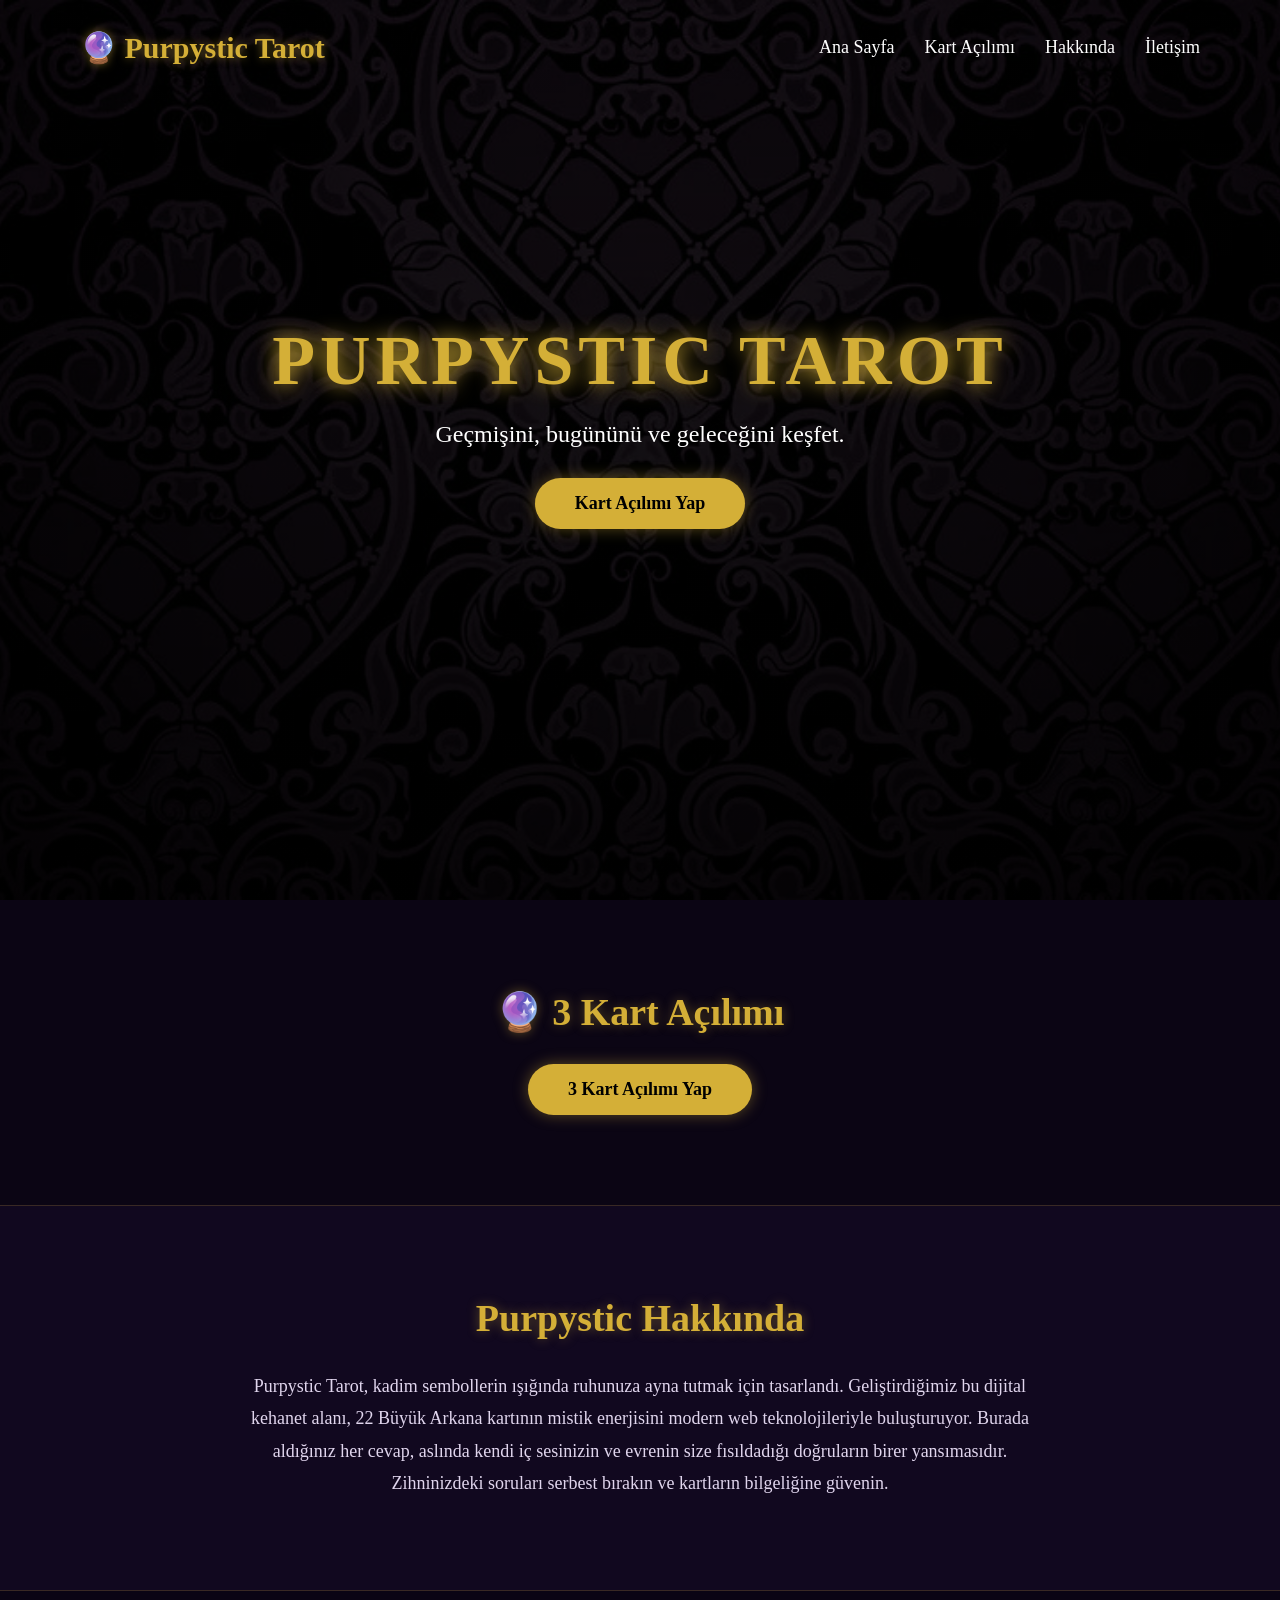
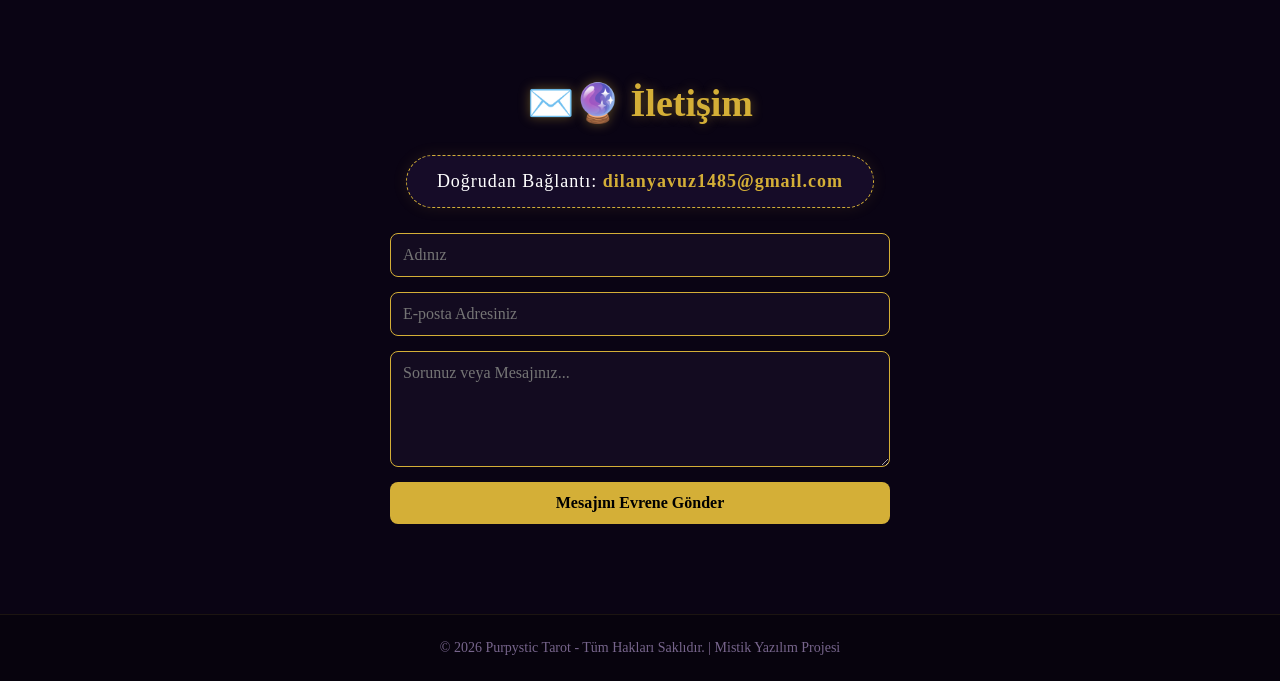
<file: index.html>
<!DOCTYPE html>
<html lang="tr">
<head>
    <meta charset="UTF-8">
    <meta name="viewport" content="width=device-width, initial-scale=1.0">
    <title>Purpystic Tarot</title>

    <link rel="stylesheet" href="style.css">
    
</head>
<body>

    <!-- ANA SAYFA -->
    <header class="hero" id="anasayfa">
        <div class="overlay">
            <nav>
                <h2 class="logo">🔮 Purpystic Tarot</h2>
                <ul>
                    <li><a href="#anasayfa">Ana Sayfa</a></li>
                    <li><a href="#acilim">Kart Açılımı</a></li>
                    <li><a href="#hakkinda">Hakkında</a></li>
                    <li><a href="#iletisim">İletişim</a></li>
                </ul>
            </nav>

            <div class="hero-content">
                <h1>PURPYSTIC TAROT</h1>
                <p>Geçmişini, bugününü ve geleceğini keşfet.</p>
                <button onclick="document.getElementById('acilim').scrollIntoView({behavior: 'smooth'})">Kart Açılımı Yap</button>
            </div>
        </div>
    </header>

    <!-- KART AÇILIMI BÖLÜMÜ -->
    <section class="section-padding" id="acilim">
        <h2 class="section-title">🔮 3 Kart Açılımı</h2>
        <button id="drawBtn" style="padding: 15px 40px; font-size: 18px; border: none; border-radius: 40px; background: #d4af37; color: black; cursor: pointer; font-weight: bold; transition: 0.3s; box-shadow: 0 0 15px rgba(212,175,55,0.4);">3 Kart Açılımı Yap</button>

        <div id="result">
            <div class="cards-container" id="cardsContainer"></div>
            <div class="readings-container" id="readingsContainer"></div>
        </div>
    </section>

    <!-- HAKKINDA BÖLÜMÜ -->
    <section class="section-padding" id="hakkinda">
        <h2 class="section-title"> Purpystic Hakkında</h2>
        <div class="about-content">
            <p>
                Purpystic Tarot, kadim sembollerin ışığında ruhunuza ayna tutmak için tasarlandı. 
                Geliştirdiğimiz bu dijital kehanet alanı, 22 Büyük Arkana kartının mistik enerjisini modern web teknolojileriyle buluşturuyor. 
                Burada aldığınız her cevap, aslında kendi iç sesinizin ve evrenin size fısıldadığı doğruların birer yansımasıdır. 
                Zihninizdeki soruları serbest bırakın ve kartların bilgeliğine güvenin.
            </p>
        </div>
    </section>

    <!-- İLETİŞİM BÖLÜMÜ -->
    <section class="section-padding" id="iletisim">
        <h2 class="section-title">✉️🔮 İletişim</h2>
        
        <!-- Gmail Yönlendirmeli Mail Alanı -->
        <div class="mail-box">
             Doğrudan Bağlantı: <a href="https://mail.google.com/mail/?view=cm&fs=1&to=dilanyavuz1485@gmail.com" target="_blank">dilanyavuz1485@gmail.com</a>
        </div>

        <!-- HEM MAİL GÖNDEREN HEM DE UYARI VEREN AKILLI FORM -->
        <form class="contact-form" id="mysticForm" action="https://formspree.io/f/xvzybndk" method="POST">
            <input type="text" name="Ad Soyad" placeholder="Adınız" required>
            <input type="email" name="E-posta" placeholder="E-posta Adresiniz" required>
            <textarea name="Mesaj" rows="5" placeholder="Sorunuz veya Mesajınız..." required></textarea>
            
            <button type="submit" id="submitBtn">Mesajını Evrene Gönder</button>
        </form>
    </section>

    <!-- FOOTER -->
    <footer>
        &copy; 2026 Purpystic Tarot - Tüm Hakları Saklıdır. | Mistik Yazılım Projesi
    </footer>

<script src="script.js"></script>

</body>
</html>
</file>
<file: style.css>
/* GENEL SIFIRLAMA & AKIŞ */
        * {
            margin: 0;
            padding: 0;
            box-sizing: border-box;
            font-family: Georgia, serif;
        }

        html {
            scroll-behavior: smooth; /* Menüye basınca yumuşak kayma efekti */
        }

        body {
            /* Bilgisayarındaki özel arka plan resmi buraya bağlandı */
            background-image: url("arkaplan.jpg");
            background-size: cover;
            background-position: center;
            background-attachment: fixed;
            background-color: #0b0514; /* Resim yüklenmezse devreye girecek mistik taban rengi */
            color: white;
            overflow-x: hidden;
        }

        /* HERO / ANA SAYFA */
        .hero {
            min-height: 100vh;
            /* Yüklediğin arka planın üzerine yazıları okutabilmek için hafif bir karartma katmanı */
            background: linear-gradient(rgba(0,0,0,0.7), rgba(0,0,0,0.85));
        }

        .overlay {
            width: 100%;
            height: 100%;
            padding: 30px 80px;
        }

        /* SABİTÜST MENÜ (NAVBAR) */
        nav {
            display: flex;
            justify-content: space-between;
            align-items: center;
            position: relative;
            z-index: 10;
        }

        .logo {
            color: #d4af37;
            font-size: 30px;
            text-shadow: 0 0 10px rgba(212, 175, 55, 0.5);
        }

        nav ul {
            display: flex;
            list-style: none;
            gap: 30px;
        }

        nav a {
            text-decoration: none;
            color: white;
            font-size: 18px;
            transition: 0.3s;
        }

        nav a:hover {
            color: #d4af37;
        }

        /* HERO İÇERİK */
        .hero-content {
            height: 80vh;
            display: flex;
            flex-direction: column;
            justify-content: center;
            align-items: center;
            text-align: center;
        }

        .hero-content h1 {
            font-size: 70px;
            color: #d4af37;
            letter-spacing: 5px;
            margin-bottom: 20px;
            text-shadow: 0 0 20px #d4af37;
        }

        .hero-content p {
            font-size: 24px;
            margin-bottom: 30px;
        }

        /* ANA BUTON */
        .hero-content button {
            padding: 15px 40px;
            font-size: 18px;
            border: none;
            border-radius: 40px;
            background: #d4af37;
            color: black;
            cursor: pointer;
            transition: 0.3s;
            font-weight: bold;
            box-shadow: 0 0 15px rgba(212, 175, 55, 0.4);
        }

        .hero-content button:hover {
            transform: scale(1.08);
            background: white;
            box-shadow: 0 0 25px white;
        }

        /* ------------------------------------- */
        /* BÖLÜM (SECTION) ORTAK AYARLARI */
        /* ------------------------------------- */
        .section-padding {
            padding: 90px 40px;
            display: flex;
            flex-direction: column;
            align-items: center;
            justify-content: center;
        }

        .section-title {
            font-size: 38px;
            color: #d4af37;
            margin-bottom: 30px;
            text-align: center;
            text-shadow: 0 0 12px rgba(212, 175, 55, 0.4);
        }

        /* FAL SONUÇ ALANI */
        #result {
            background: rgba(15, 8, 25, 0.95);
            padding: 30px;
            border-radius: 20px;
            width: 100%;
            max-width: 950px;
            color: white;
            box-shadow: 0 0 30px #d4af37;
            border: 1px solid #d4af37;
            display: none; 
            margin-top: 30px;
            animation: fadeInArea 0.8s ease-in-out;
        }

        /* KARTLARIN YAN YANA DİZİLİMİ */
        .cards-container {
            display: flex;
            justify-content: space-around;
            gap: 20px;
            flex-wrap: wrap;
            margin-bottom: 30px;
        }

        .card-box {
            display: flex;
            flex-direction: column;
            align-items: center;
            width: 220px;
        }

        .card-box h3 {
            color: #d4af37;
            margin-bottom: 15px;
            letter-spacing: 1px;
            font-size: 18px;
            text-transform: uppercase;
        }

        /* 3D DÖNDÜRME ALANI */
        .flip-container {
            perspective: 1000px;
            width: 150px;
            height: 260px;
            cursor: pointer;
        }

        .flipper {
            position: relative;
            width: 100%;
            height: 100%;
            transform-style: preserve-3d;
            transition: transform 0.8s cubic-bezier(0.4, 0, 0.2, 1);
        }

        .flipper.flipped {
            transform: rotateY(180deg);
        }

        .front, .back {
            position: absolute;
            width: 100%;
            height: 100%;
            backface-visibility: hidden;
            border-radius: 10px;
            border: 2px solid #d4af37;
            box-shadow: 0 0 15px rgba(212, 175, 55, 0.3);
        }

        .front {
            background: #1a0f2e;
            background-image: radial-gradient(circle, #4a2574 20%, transparent 20%),
                              radial-gradient(circle, #4a2574 20%, transparent 20%);
            background-size: 12px 12px;
            background-position: 0 0, 6px 6px;
            z-index: 2;
            transform: rotateY(0deg);
            display: flex;
            justify-content: center;
            align-items: center;
        }
        
        .front::after {
            content: "🔮";
            font-size: 24px;
            opacity: 0.7;
        }

        .back {
            transform: rotateY(180deg);
        }

        .back img {
            width: 100%;
            height: 100%;
            border-radius: 8px;
            object-fit: cover;
        }

        /* KART YORUMLARI METİN ALANI */
        .readings-container {
            display: grid;
            grid-template-columns: 1fr 1fr 1fr;
            gap: 20px;
            border-top: 1px dashed rgba(214, 175, 55, 0.4);
            padding-top: 20px;
            text-align: left;
        }

        .reading-text {
            background: rgba(0, 0, 0, 0.4);
            padding: 15px;
            border-radius: 10px;
            border-left: 3px solid #d4af37;
            opacity: 0;
            transform: translateY(10px);
            transition: 0.5s ease-in-out;
        }

        .reading-text.show {
            opacity: 1;
            transform: translateY(0);
        }

        .reading-text h4 {
            color: #d4af37;
            margin-bottom: 5px;
        }

        /* ------------------------------------- */
        /* HAKKINDA BÖLÜMÜ */
        /* ------------------------------------- */
        #hakkinda {
            background: rgba(18, 9, 33, 0.85);
            border-top: 1px solid rgba(212, 175, 55, 0.2);
            border-bottom: 1px solid rgba(212, 175, 55, 0.2);
        }

        .about-content {
            max-width: 800px;
            text-align: center;
            font-size: 18px;
            line-height: 1.8;
            color: #e0d5ed;
        }

        /* ------------------------------------- */
        /* İLETİŞİM BÖLÜMÜ */
        /* ------------------------------------- */
        #iletisim {
            background: rgba(11, 5, 20, 0.9);
        }

        /* Mail adresi gösterim kutusu */
        .mail-box {
            background: rgba(26, 15, 46, 0.8);
            border: 1px dashed #d4af37;
            padding: 15px 30px;
            border-radius: 30px;
            margin-bottom: 25px;
            font-size: 18px;
            letter-spacing: 1px;
            box-shadow: 0 0 15px rgba(212, 175, 55, 0.1);
            transition: 0.3s;
        }

        .mail-box:hover {
            box-shadow: 0 0 20px rgba(212, 175, 55, 0.3);
            border-style: solid;
        }

        .mail-box a {
            color: #d4af37;
            text-decoration: none;
            font-weight: bold;
            transition: 0.3s;
        }

        .mail-box a:hover {
            color: white;
            text-shadow: 0 0 10px #d4af37;
        }

        .contact-form {
            width: 100%;
            max-width: 500px;
            display: flex;
            flex-direction: column;
            gap: 15px;
        }

        .contact-form input, .contact-form textarea {
            width: 100%;
            padding: 12px;
            background: rgba(25, 15, 40, 0.6);
            border: 1px solid #d4af37;
            border-radius: 8px;
            color: white;
            font-size: 16px;
            outline: none;
            transition: 0.3s;
        }

        .contact-form input:focus, .contact-form textarea:focus {
            box-shadow: 0 0 10px #d4af37;
            background: rgba(25, 15, 40, 0.9);
        }

        .contact-form button {
            padding: 12px;
            background: #d4af37;
            color: black;
            border: none;
            border-radius: 8px;
            font-size: 16px;
            font-weight: bold;
            cursor: pointer;
            transition: 0.3s;
        }

        .contact-form button:hover {
            background: white;
            box-shadow: 0 0 15px white;
        }

        /* FOOTER */
        footer {
            text-align: center;
            padding: 25px;
            background: #07030d;
            color: #77658c;
            font-size: 14px;
            border-top: 1px solid rgba(212, 175, 55, 0.1);
        }

        @keyframes fadeInArea {
            from { opacity: 0; transform: scale(0.95); }
            to { opacity: 1; transform: scale(1); }
        }

        /* Mobil Uyumluluk */
        @media (max-width: 768px) {
            .readings-container { grid-template-columns: 1fr; }
            .overlay { padding: 20px; }
            .hero-content h1 { font-size: 45px; }
            nav ul { display: none; } /* Mobilde menü taşmasın diye gizledik */
        }
</file>
